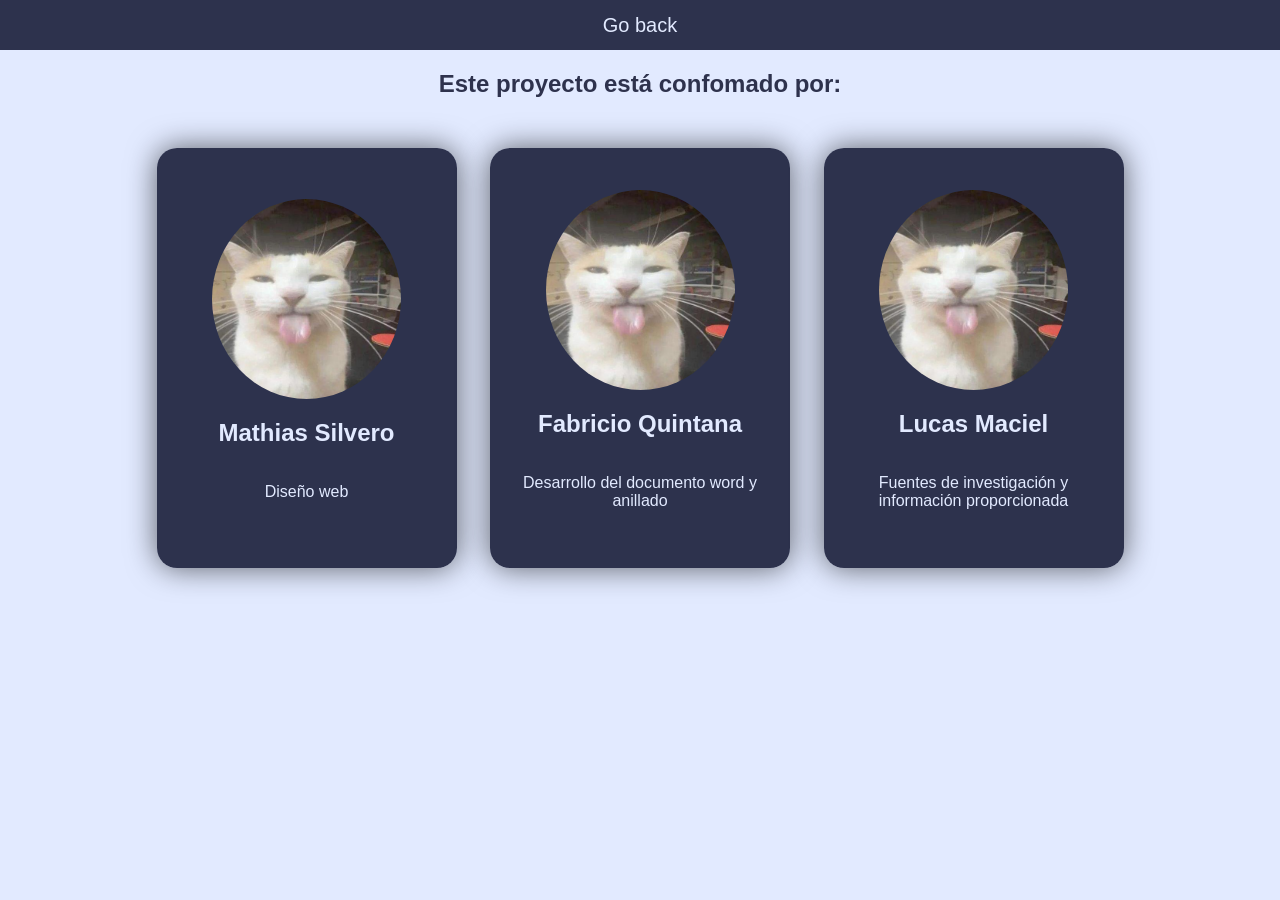
<file: about.html>
<!DOCTYPE html>
<html lang="en">
<head>
    <meta charset="UTF-8">
    <meta name="viewport" content="width=device-width, initial-scale=1.0">
    <title>About</title>
    <link rel="stylesheet" href="about.css">
</head>
<body>
    <nav>
        <ul class="nav__list">
            <li class="nav__list-item">
                <a href="index.html" class="nav__list-item-link">Go back</a>
            </li>
        </ul>
    </nav>
    <main>
        <div class="about__wrapper">
            <h2 class="about__title">Este proyecto está confomado por:</h2>
            <div class="about__member-container">
                <div class="about__member">
                    <div class="about__member-pfp"></div>
                    <h2 class="about__member-name">Mathias Silvero</h2>
                    <p class="about__member-desc">Diseño web</p>
                </div>
                <div class="about__member">
                    <div class="about__member-pfp"></div>
                    <h2 class="about__member-name">Fabricio Quintana</h2>
                    <p class="about__member-desc">Desarrollo del documento word y anillado</p>
                </div>
                <div class="about__member">
                    <div class="about__member-pfp"></div>
                    <h2 class="about__member-name">Lucas Maciel</h2>
                    <p class="about__member-desc">Fuentes de investigación y información proporcionada</p>
                </div>
            </div>
        </div>
    </main>
</body>
</html>
</file>
<file: about.css>
* {
    box-sizing: border-box;
    scroll-behavior: smooth;
    padding: 0;
}
body {
    --bg-color: #e2eaff;
    --dark-bg-color: #121632dd;
    --font-color: #121632dd;
    --dark-font-color: #e2eaff;
    background-color: var(--bg-color);
    color: var(--font-color);
    margin: 0;
    font-family: sans-serif;
}

/* --------- NAV -------- */

nav {
    background-color: var(--dark-bg-color);
    height: 50px;
    position: sticky;
    top: 0;
    display: flex;
}
.nav__list {
    margin: auto;
}
.nav__list-item{
    list-style: none;
}
.nav__list-item-link {
    color: var(--dark-font-color);
    text-align: center;
    text-decoration: none;
    font-size: 20px;
}
.nav__list-item-link:hover {
    text-decoration: underline;
}

/* --------- NAV ENDS -------- */

/* -------- CARDS --------- */

.about__wrapper {
    width: 100%;
    display: flex;
    flex-direction: column;
    justify-content: center;
    align-items: center;
}
.about__title {
    text-align: center;
}
.about__member-container {
    max-width: 1200px;
    display: grid;
    grid-template-columns: 1fr;
    gap: 20px;
    margin: 30px 0;
}
.about__member {
    min-width: 300px;
    margin: auto;
    width: 80%;
    display: flex;
    flex-direction: column;
    justify-content: center;
    align-items: center;
    background-color: var(--dark-bg-color);
    padding: 15px;
    color: var(--dark-font-color);
    border-radius: 20px;
    box-shadow: 0 0 30px #0009;
}
.about__member-pfp {
    width: 65%;
    height: 200px;
    background-image: url(gato.png);
    background-size: cover;
    background-position: center;
    border-radius: 50%;
}
.about__member-desc {
    text-align: center;
}

/* -------- CARDS ENDS --------- */

/* ------- MEDIA QUERIES ----------- */

@media screen and (min-width: 600px) {
    .about__member-container {
        grid-template-columns: repeat(2, 1fr);
        gap: 10px;
    }
    .about__member {
        min-height: 420px;
    }
    .about__member-pfp {
        width: 90%;
    }
    .about__member:last-child {
        grid-column: span 2;
        max-width: 300px;
    }
}
@media screen and (min-width: 1200px) {
    .about__member-container {
        grid-template-columns: repeat(3, 1fr);
    }
    .about__member-pfp {
        width: 70%;
    }
    .about__member:last-child {
        grid-column: span 1;
    }
}

/* ------- MEDIA QUERIES ENDS ----------- */
</file>
